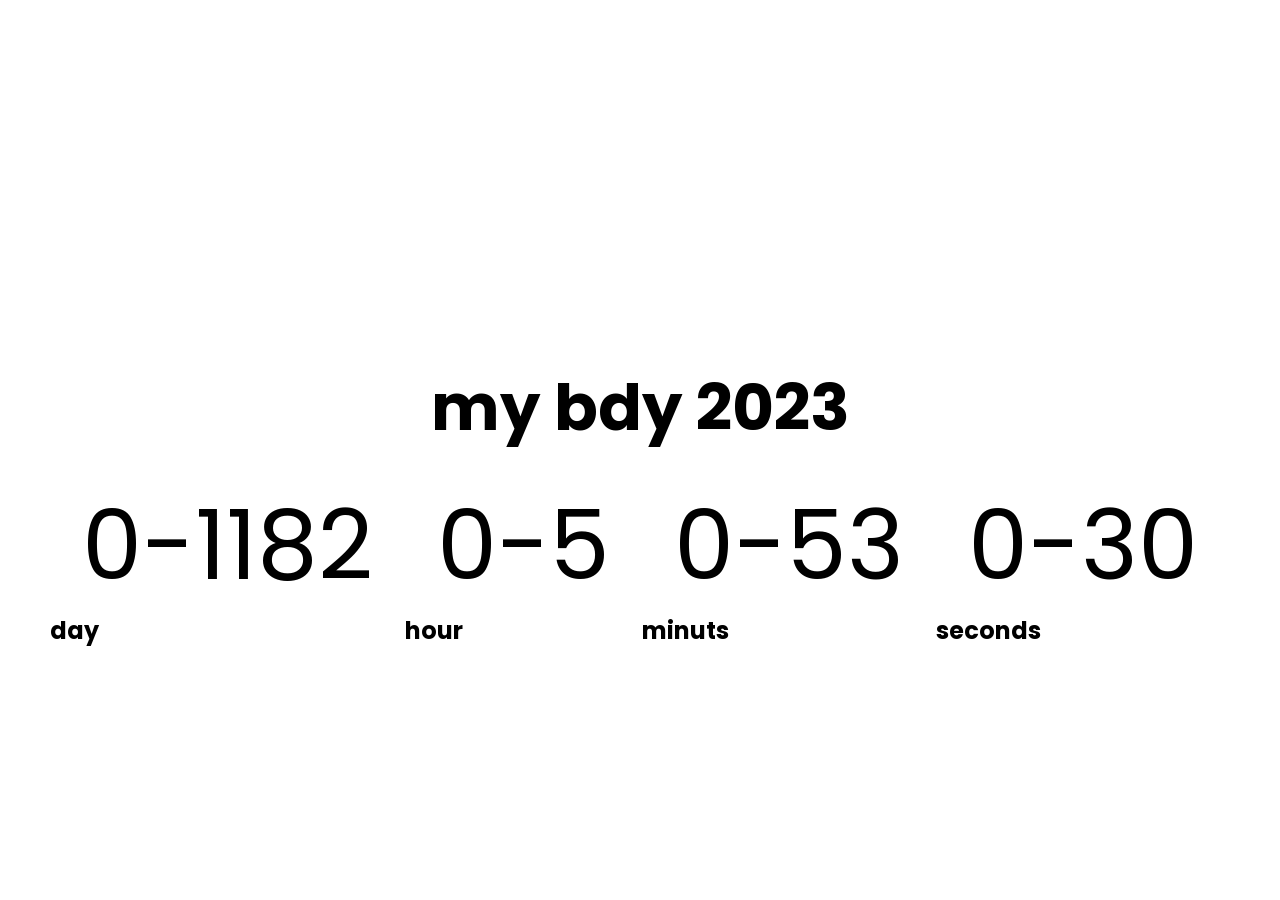
<file: countdown timer/index.html>
<!DOCTYPE html>
<html lang="en">
<head>
    <meta charset="UTF-8">
    <meta http-equiv="X-UA-Compatible" content="IE=edge">
    <meta name="viewport" content="width=device-width, initial-scale=1.0">
    <title>countdown timer</title>
    <link rel="stylesheet" href="style.css">
</head>
<body>
    <h1>my bdy 2023</h1>
    <div class="container">

      
        <div class="days-c">
            <p class="big-text" id="days1">0</p>
            <h2>day</h2>
        </div>
        <div class="hour-c">
            <p class="big-text" id="hour1">0</p>
            <h2>hour</h2>
        </div>
        <div class="minuts-c">
            <p class="big-text" id="mins1">0</p>
            <h2>minuts</h2>
        </div>
        <div class="sec-c">
            <p class="big-text" id="sec1">0</p>
            <h2>seconds</h2>
        </div>
    </div>
    <p id = 'p'></p>
 <script src="script.js"></script>   
</body>
</html>
</file>
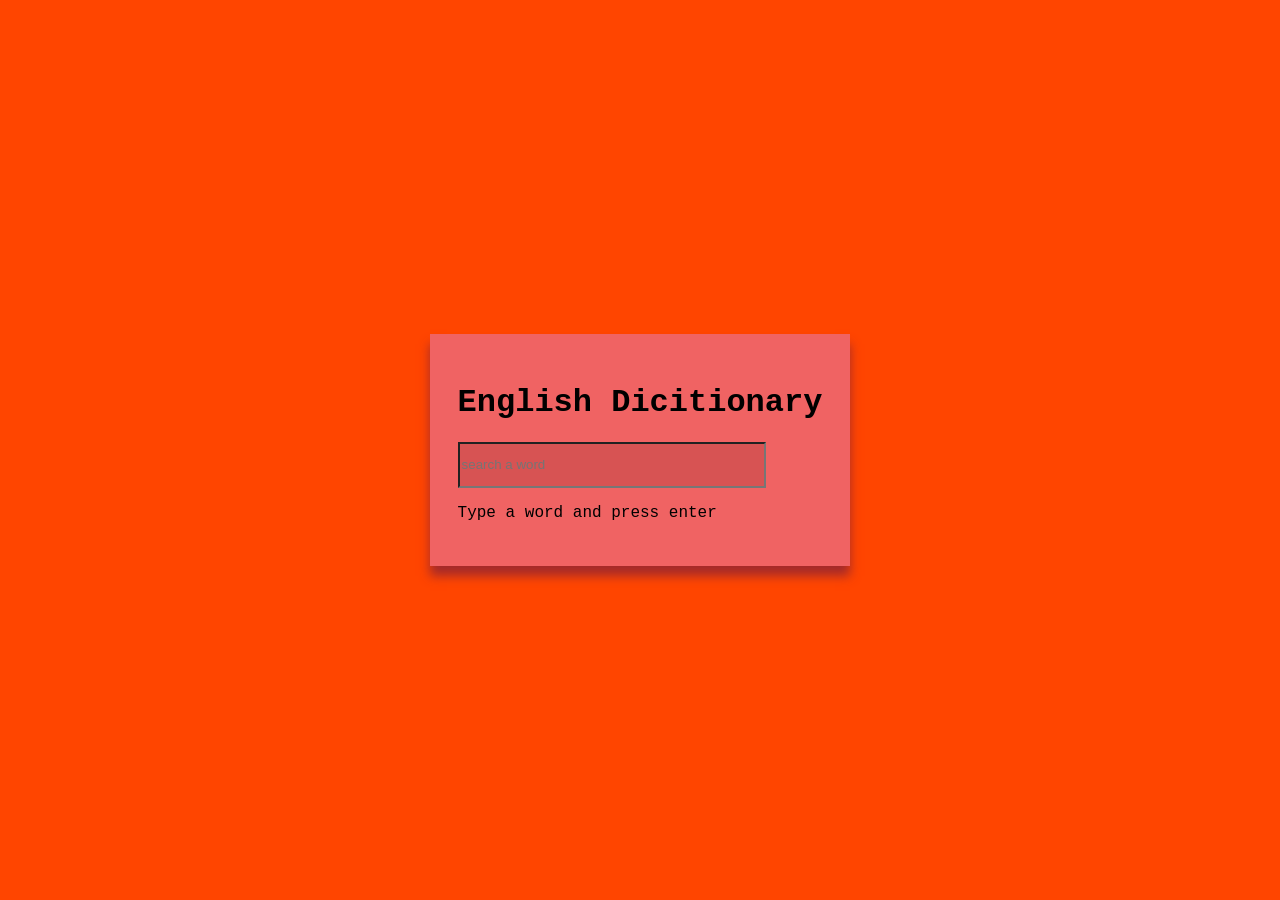
<file: english Dictionary/index.html>
<!DOCTYPE html>
<html lang="en">
<head>
    <meta charset="UTF-8">
    <meta http-equiv="X-UA-Compatible" content="IE=edge">
    <meta name="viewport" content="width=device-width, initial-scale=1.0">
    <title> English Dicitionary</title>
    <link rel="stylesheet" href="style.css">
</head>
<body>
    <div class="maincontainer">
        <h1>English Dicitionary</h1>
      
            <input placeholder = 'search a word'id = 'input' type="text">
     
        <p id = 'p' class ='p'>Type a word and press enter</p>
        <div class="c1" id="c1">
            <p id = 'p1'>word Title :<span id = 'title'></span></p>
            <p id = 'p2'>Meaning : <span id = 'meaning'></span></p>
            <audio src = ''controls id =  'audio'></audio>

        </div>
    </div>
    <script src="script.js"></script>
</body>
</html>
</file>
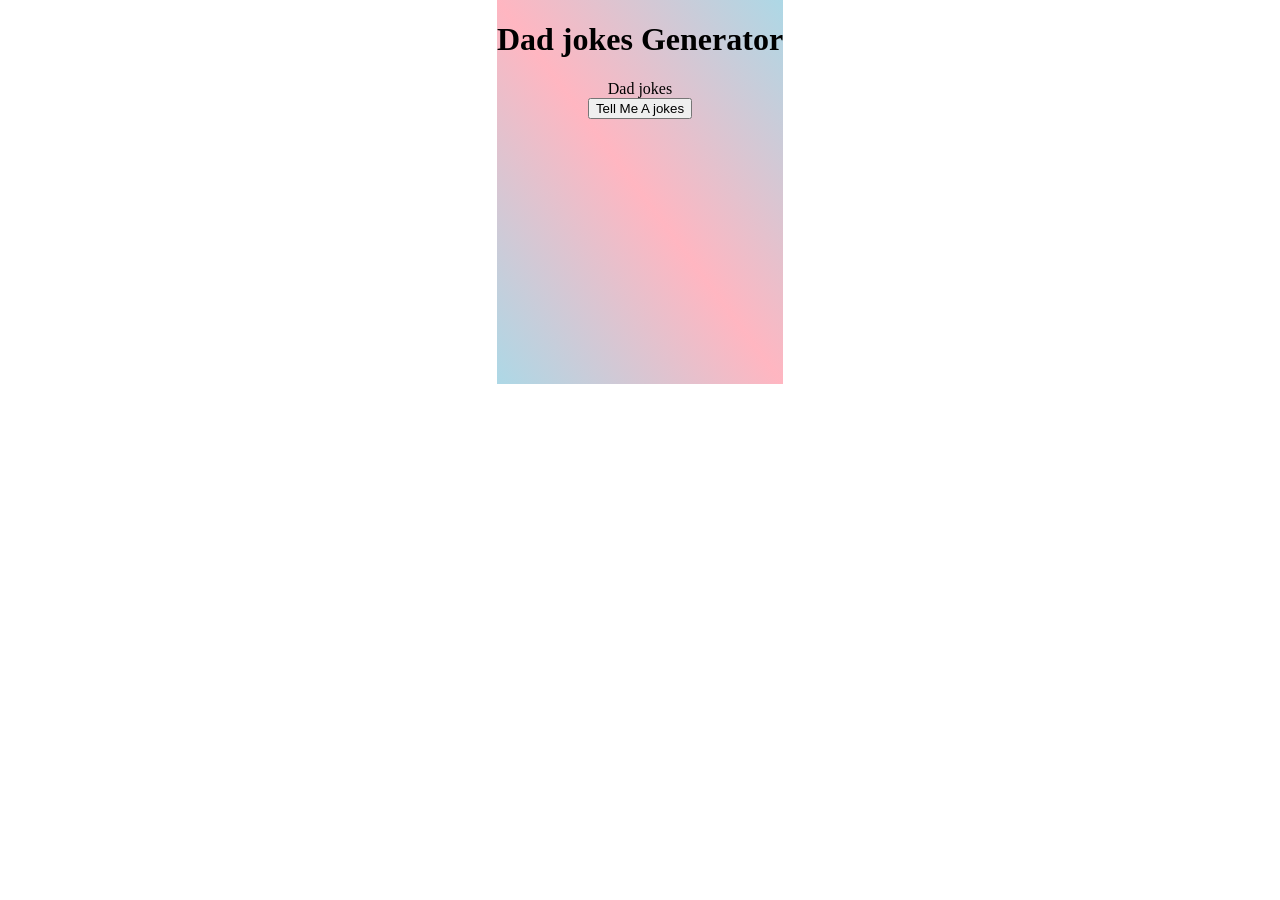
<file: jokes generator/index.html>
<!DOCTYPE html>
<html lang="en">
<head>
    <meta charset="UTF-8">
    <meta http-equiv="X-UA-Compatible" content="IE=edge">
    <meta name="viewport" content="width=device-width, initial-scale=1.0">
    <title>jokes generator</title>
    <link rel="stylesheet" href="style.css">
</head>
<body>
    <div class="container">
        <h1>Dad jokes Generator</h1>
        <div id="c1"> Dad jokes</div>
        <button id="btn"> Tell Me A jokes</button>
    </div>
  <script src="script.js"></script>  
</body>
</html>
</file>
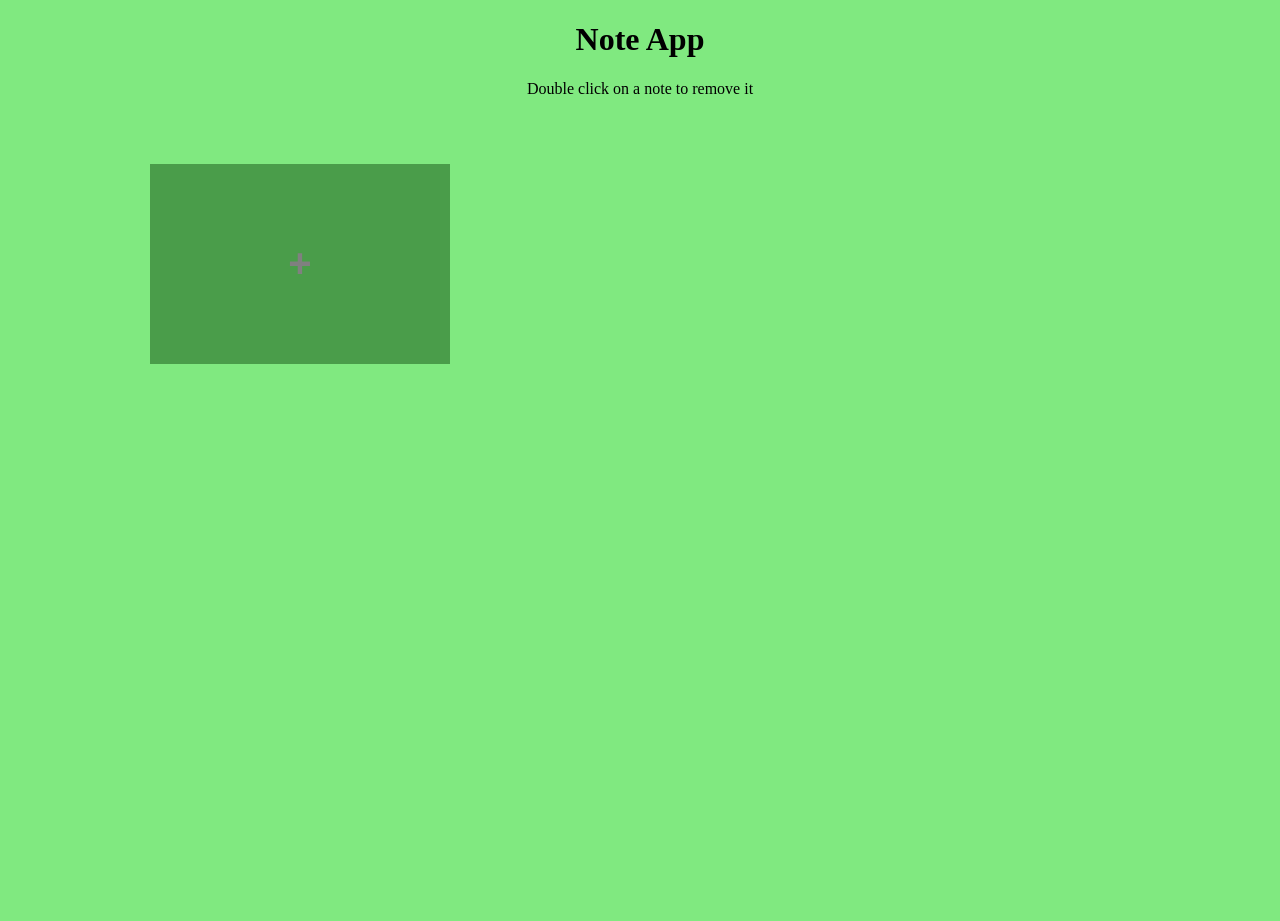
<file: note App/index.html>
<!DOCTYPE html>
<html lang="en">
<head>
    <meta charset="UTF-8">
    <meta http-equiv="X-UA-Compatible" content="IE=edge">
    <meta name="viewport" content="width=device-width, initial-scale=1.0">
    <title>Note App</title>
    <link rel="stylesheet" href="style.css">
</head>
<body>
    <h1 id = 'h1'> Note App</h1>
    <p id = 'pera'>Double click on a note to remove it</p>
    <div class="app" id = 'app'>
        <!-- <textarea cols="30" rows="10" placeholder="Empty Note" id = 'textarea'></textarea> -->
       
        <button id = 'btn' onclick="run()">+</button>
    </div>
    
 
   <script src="script.js"></script> 
</body>
</html>
</file>
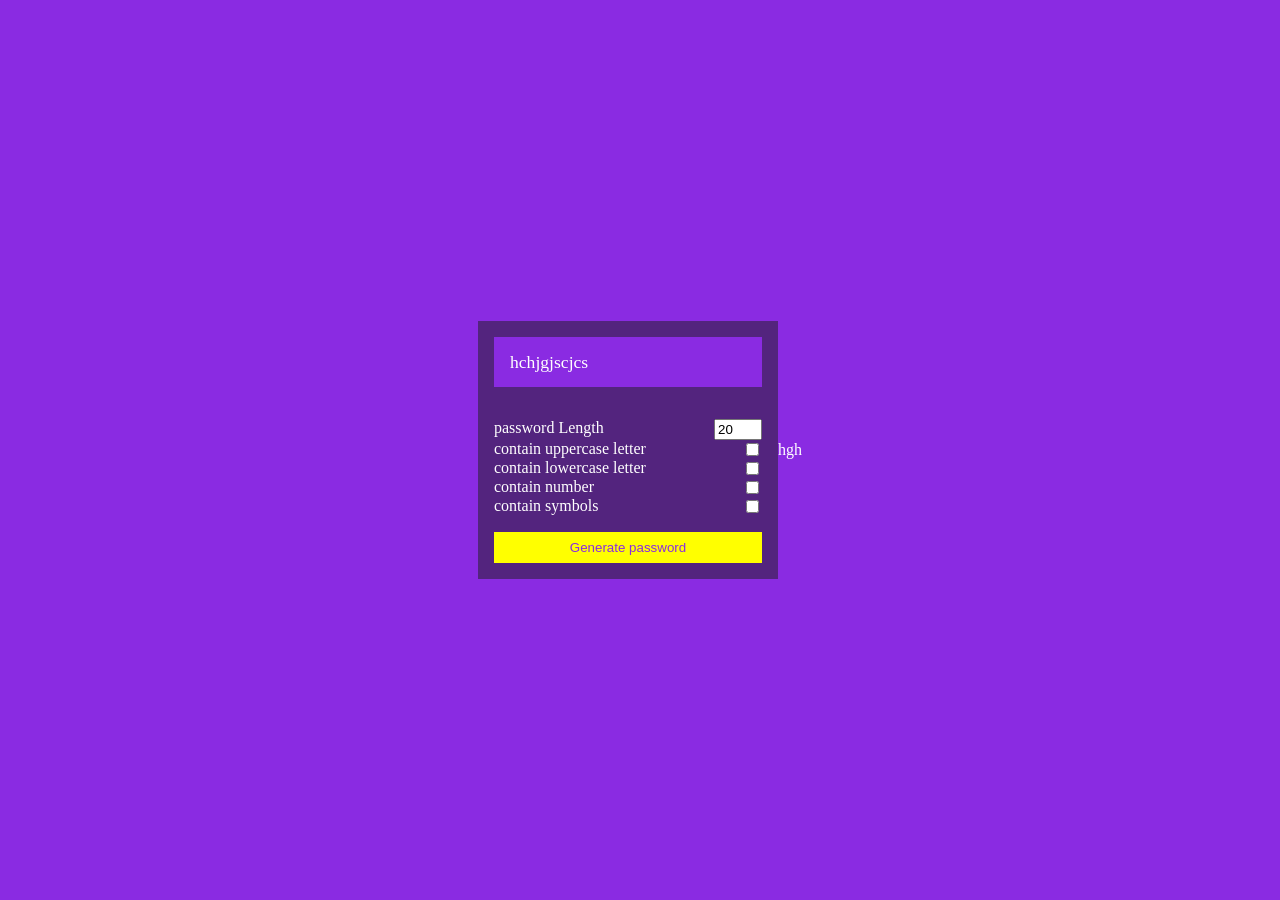
<file: password generator/index.html>
<!DOCTYPE html>
<html lang="en">
<head>
    <meta charset="UTF-8">
    <meta http-equiv="X-UA-Compatible" content="IE=edge">
    <meta name="viewport" content="width=device-width, initial-scale=1.0">
    <title>password generator</title>
    <link rel="stylesheet" href="style.css">
</head>
<body>
    <div class="pass-container">
        <div class="pass-header">
            <div class="pass">
                <span id = 'pass'>hchjgjscjcs</span>
                <button id ='copy'>Copy</button>
            </div>
           
        </div>

        <div class="pass-body">
            <div class="form-control">
                <label for="len">password Length</label>
                <input value = '20'type="number" min="4" max="20" id = 'len'>
            </div>
           <div class="form-control">
            <label for="upper">contain uppercase letter</label>
            <input type="checkbox" id = 'upper'>
        </div>
           <div class="form-control">
            <label for="lower">contain lowercase letter</label>
            <input type="checkbox" id = 'lower'>
        </div>
           <div class="form-control">
            <label for="number">contain number</label>
            <input type="checkbox" id = 'number'>
        </div>
           <div class="form-control">
            <label for="symbol">contain symbols</label>
            <input type="checkbox" id = 'symbol'>
        </div>
        <button class="generate" id='generate'>Generate password</button>
        </div>
    </div>
    <div id="dive1">hgh</div>
    <script src="script.js"></script>
</body>
</html>
</file>
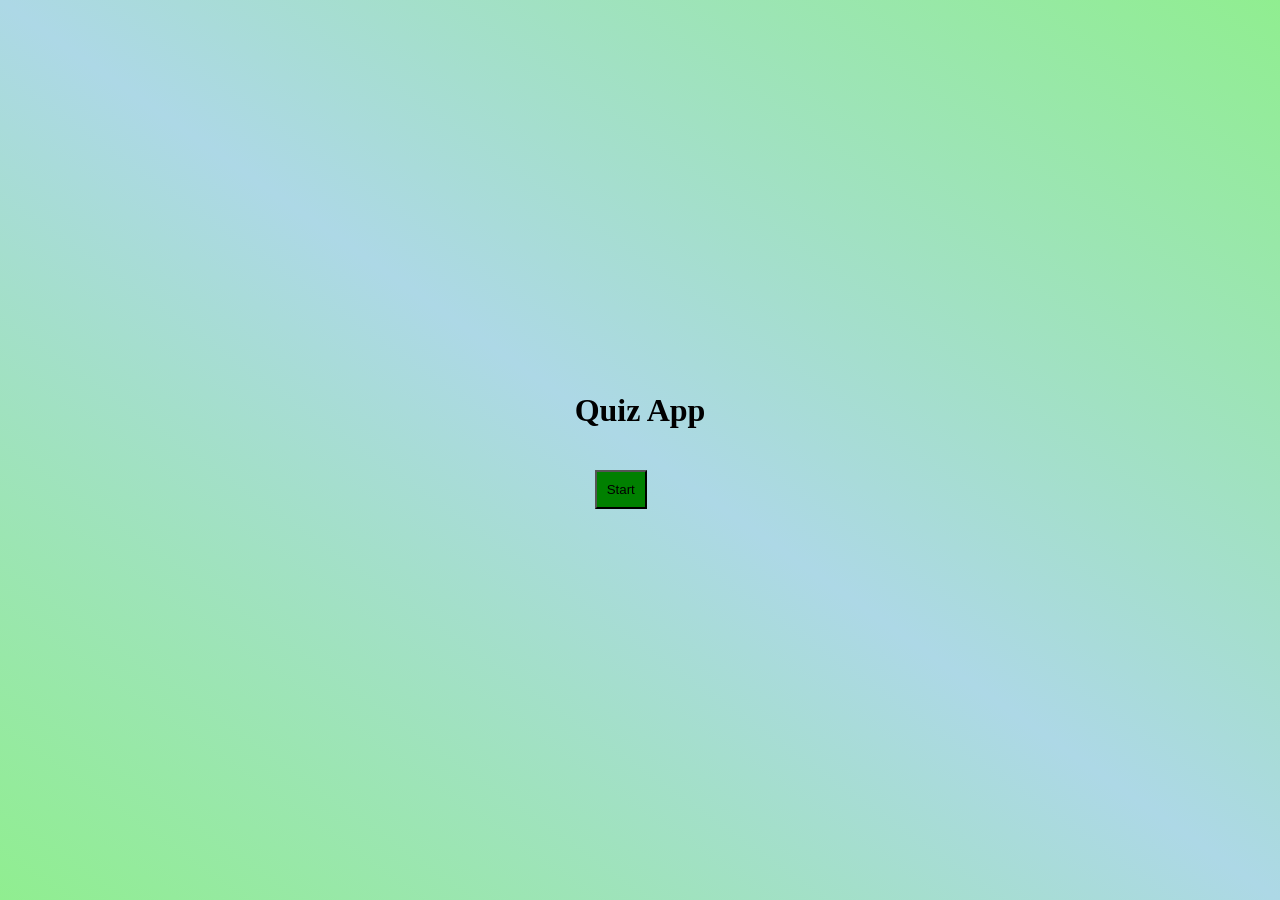
<file: Quiz app/index.html>
<!DOCTYPE html>
<html lang="en">

    <meta charset="UTF-8">
    <meta http-equiv="X-UA-Compatible" content="IE=edge">
    <meta name="viewport" content="width=device-width, initial-scale=1.0">
    <title>Quiz App</title>
    <link rel="stylesheet" href="style.css">
<body>
  
  <div class="container">
    <h1>Quiz App</h1> 
     
    <div class="c1" id = 'cont'>
        <p class = 'pera' id = 'pera1'></p>
        <ol type="a">
            <li id = 'text1'><input type="radio" class = 'input'id = 'input1'name = 'question'>
            <span class = 'spanClass' id = 'span1'>h</span>
        </li>
            <li id = 'text2'><input type="radio" class = 'input' id = 'input2'name = 'question'>
                <span class = 'spanClass' id = 'span2'>h</span></li>
            <li id = 'text3'><input type="radio" class = 'input' id = 'input3'name = 'question'>
                <span class = 'spanClass' id = 'span3'>h</span></li>
            <li id = 'text4'><input type="radio" class = 'input' id = 'input4'name = 'question' >
                <span class = 'spanClass' id = 'span4'>h</span>
            </li>
            </ol>
        <!-- <p class = 'pera'>question</p>
        <ol type="a">
            <li><input type="radio" class = 'input' >op1</li>
            <li><input type="radio" class = 'input' >op2</li>
            <li><input type="radio" class = 'input'>op3</li>
            <li><input type="radio" class = 'input' >op4</li>
            </ol> -->
        <!-- <p class = 'pera'>question</p>
        <ol type="a">
            <li><input type="radio" class = 'input' >op1</li>
            <li><input type="radio" class = 'input' >op2</li>
            <li><input type="radio" class = 'input'>op3</li>
            <li><input type="radio" class = 'input' >op4</li>
            </ol>
        <p class = 'pera'>question</p>
        <ol type="a">
            <li><input type="radio" class = 'input' >op1</li>
            <li><input type="radio" class = 'input' >op2</li>
            <li><input type="radio" class = 'input'>op3</li>
            <li><input type="radio" class = 'input' >op4</li>
            </ol>
        <p class = 'pera'>question</p>
        <ol type="a">
            <li><input type="radio" class = 'input' >op1</li>
            <li><input type="radio" class = 'input' >op2</li>
            <li><input type="radio" class = 'input'>op3</li>
            <li><input type="radio" class = 'input' >op4</li>
            </ol>
        <p class = 'pera'>question</p>
        <ol type="a">
            <li><input type="radio" class = 'input' >op1</li>
            <li><input type="radio" class = 'input' >op2</li>
            <li><input type="radio" class = 'input'>op3</li>
            <li><input type="radio" class = 'input' >op4</li>
            </ol> -->
       <p id = 'pera2'></p>
       <p id = 'pera3'></p>
      </div>
      <button type="submit" id = 'btn'>Start</button>
  </div>
 
  <script src="script.js"></script>
</body>
</html>
</file>
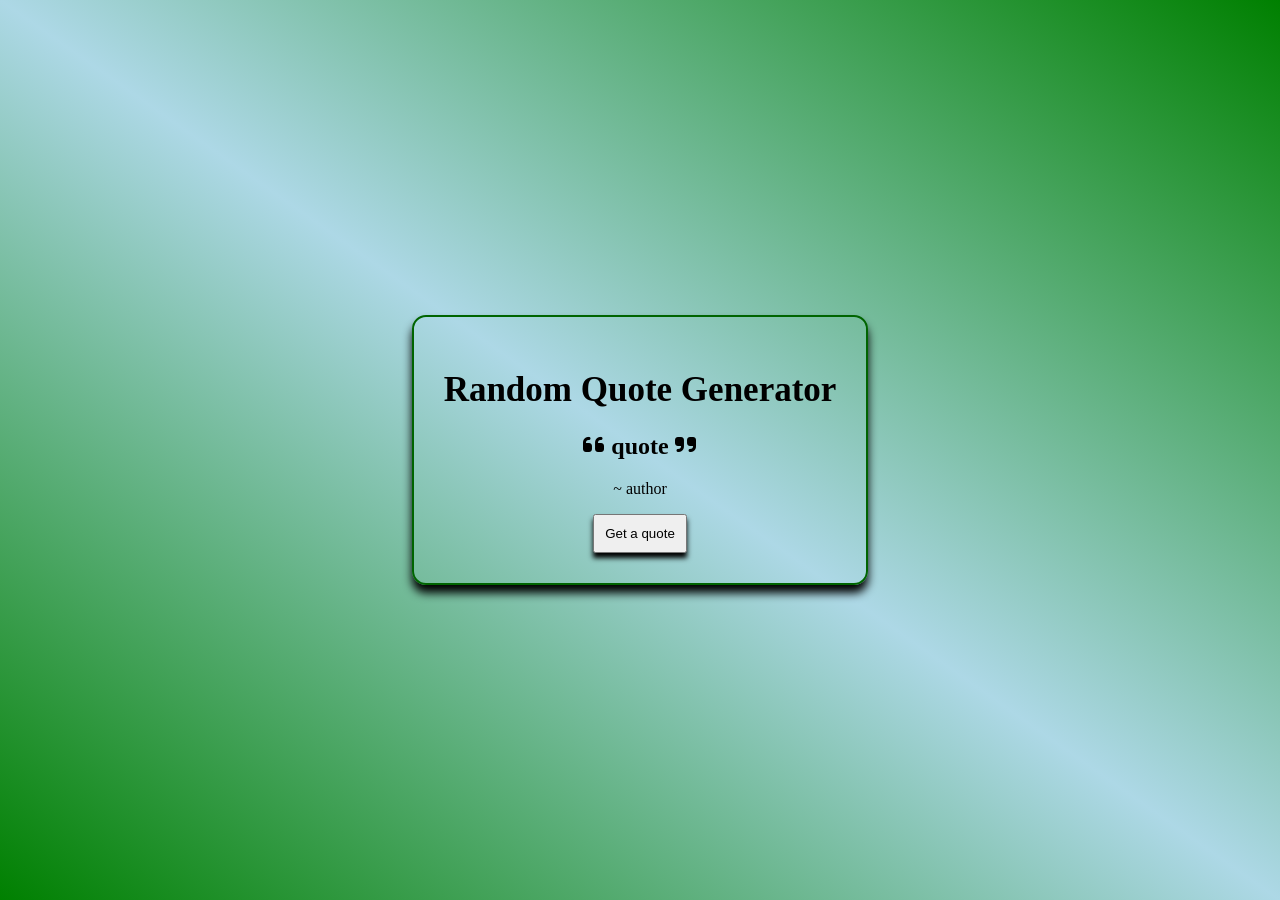
<file: Random quote generator/index.html>
<!DOCTYPE html>
<html lang="en">
<head>
    <meta charset="UTF-8">
    <meta http-equiv="X-UA-Compatible" content="IE=edge">
    <meta name="viewport" content="width=device-width, initial-scale=1.0">
    <title>Random quote generator</title>
    <link rel="stylesheet" href="https://cdnjs.cloudflare.com/ajax/libs/font-awesome/6.2.1/css/all.min.css" integrity="sha512-MV7K8+y+gLIBoVD59lQIYicR65iaqukzvf/nwasF0nqhPay5w/9lJmVM2hMDcnK1OnMGCdVK+iQrJ7lzPJQd1w==" crossorigin="anonymous" referrerpolicy="no-referrer" />
    <link rel="stylesheet" href="style.css">
</head>
<body>
    <div class="maincontainer">
        <h1 class="h1">Random Quote Generator</h1>
        <h2 class = 'h2'>
            <i class="fa-sharp fa-solid fa-quote-left"></i>
            <span id = 'quote'>quote</span>
            <i class="fa-sharp fa-solid fa-quote-right"></i>
        </h2>
        <p id = 'pera' class = 'pera'>~ author</p>
        <button id = 'btn'>Get a quote</button>
    </div>

    <script src="script.js"></script>
</body>
</html>
</file>
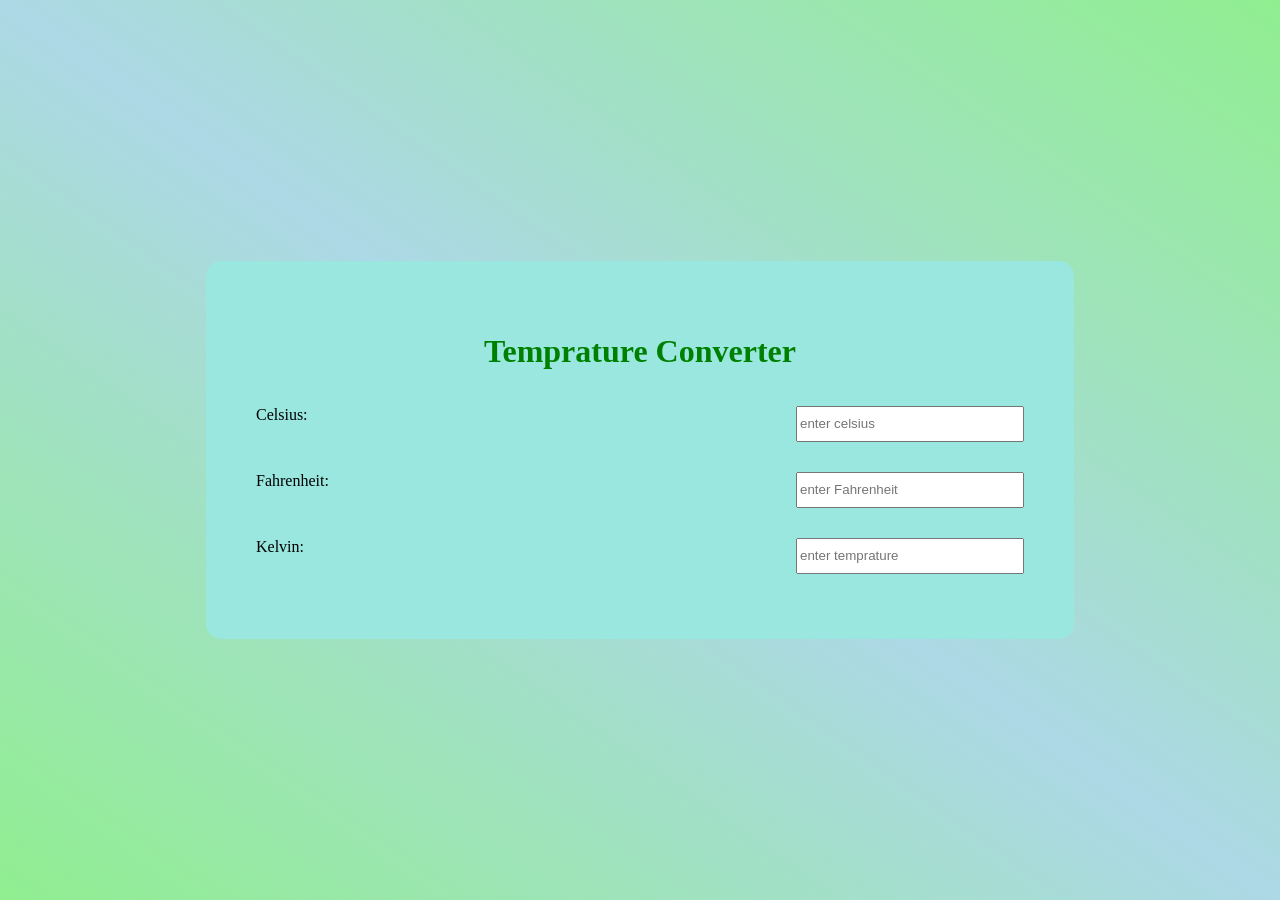
<file: Temperature Converter/index.html>
<!DOCTYPE html>
<html lang="en">
<head>
    <meta charset="UTF-8">
    <meta http-equiv="X-UA-Compatible" content="IE=edge">
    <meta name="viewport" content="width=device-width, initial-scale=1.0">
    <title>Temprature Converter</title>
    <link rel="stylesheet" href="style.css">
</head>
<body>
    <div class="maincontainer">
        <h1>Temprature Converter</h1>
        <div class="tempconverter">
            <label for="">Celsius:</label>
            <input  onchange="computetemp(event)" placeholder="enter celsius" type="number" id="input1">
        </div>
        <div class="tempconverter">
            <label for="">Fahrenheit:</label>
            <input onchange="computetemp(event)" placeholder="enter Fahrenheit"  type="number" id="input2">
        </div>
        <div class="tempconverter">
            <label for="">Kelvin:</label>
            <input onchange="computetemp(event)" placeholder="enter temprature" type="number" id="input3">
        </div>
        
      
    </div>
  <script src="script.js"></script>  
</body>
</html>
</file>
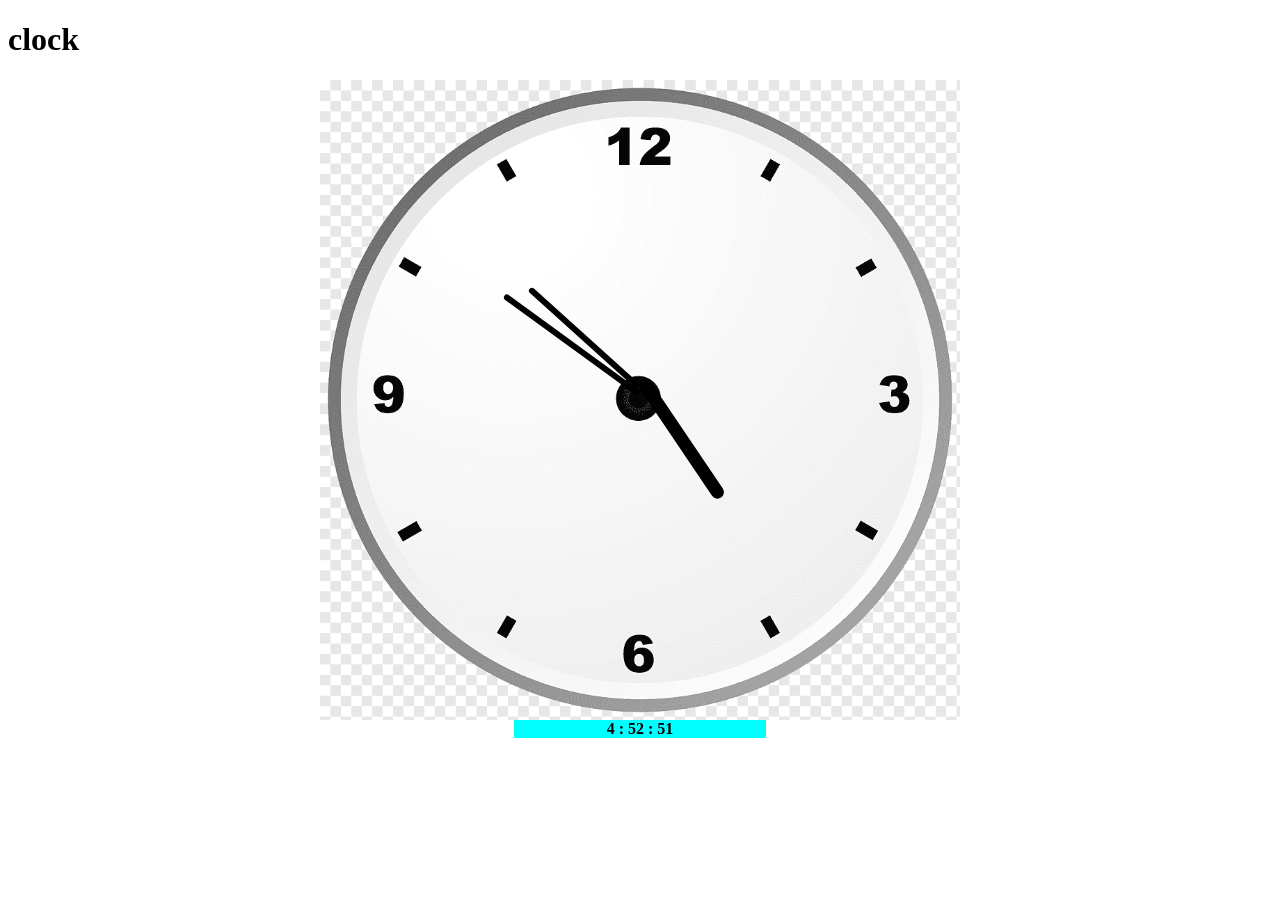
<file: clock/indax.html>
<!DOCTYPE html>
<html lang="en">
<head>
    <meta charset="UTF-8">
    <meta http-equiv="X-UA-Compatible" content="IE=edge">
    <meta name="viewport" content="width=device-width, initial-scale=1.0">
    <title>clock</title>
    <link rel="stylesheet" href="indax.css">
</head>
<body>
    <h1>clock</h1>
    <h2 class="clock"></h2>
    <h1 id = "demo"></h1>
    <div id="clockcontainer">
      <div id="hour"></div>
      <div id="minute"></div>
      <div id="second"></div>
    </div>
    <div id="container">
      <b id="c1"></b>
      <b id="c2"></b>
      <b id="c3"></b>
    </div>

  <script src = 'indax.js'></script>  
</body>
</html>
</file>
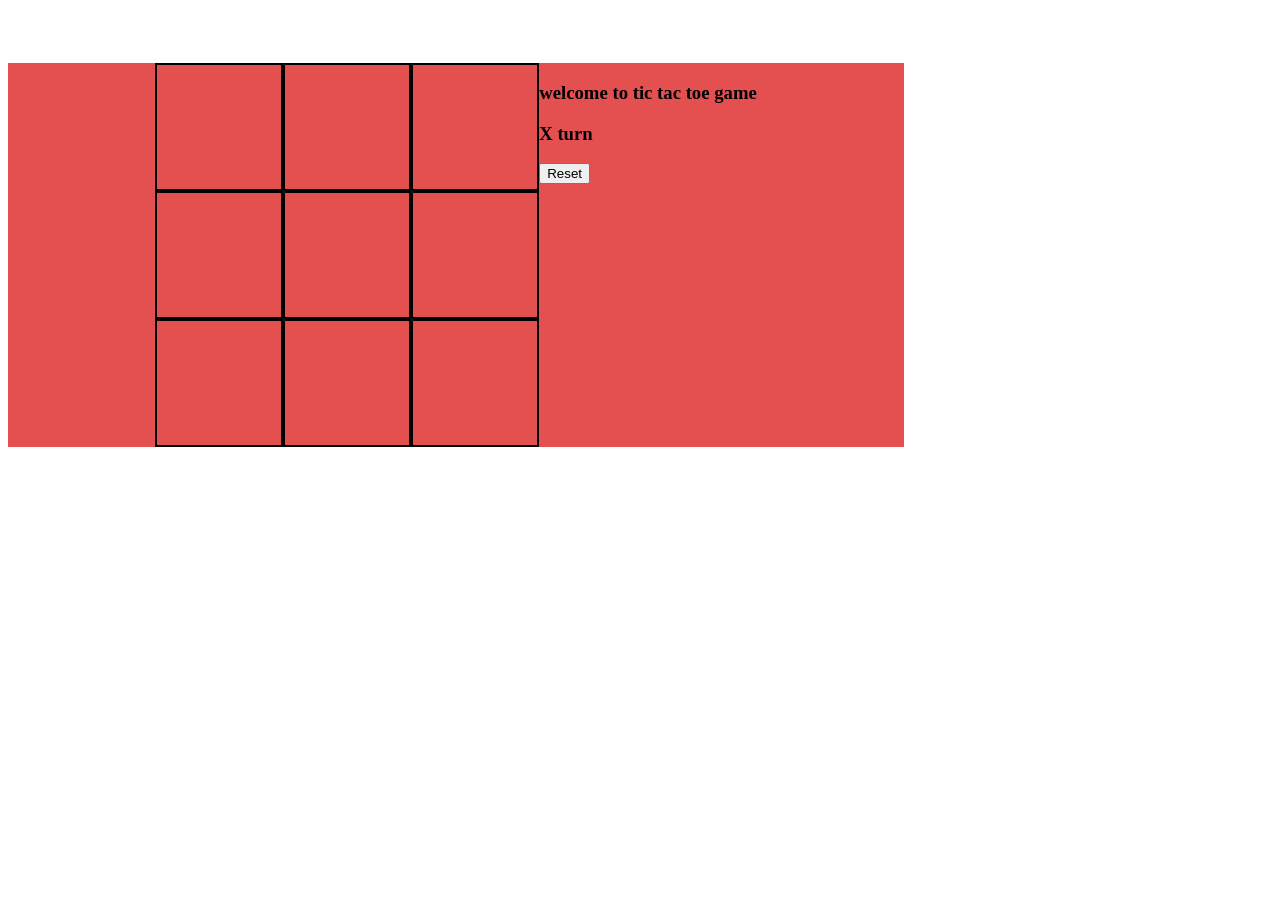
<file: css/tic tac toe/indax.html>
<!DOCTYPE html>
<html lang="en">
<head>
    <meta charset="UTF-8">
    <meta http-equiv="X-UA-Compatible" content="IE=edge">
    <meta name="viewport" content="width=device-width, initial-scale=1.0">
    <title>tic tac toe</title>
    <link rel="stylesheet" href="style.css">
</head>
<body>
    <div id="container">
        <div  class="gamecontainer">   
        <div id = "0" class="box"></div>
        <div id = "1"  class="box"></div>
        <div id = "2"  class="box"></div>
        <div id = "3"  class="box"></div>
        <div id = "4"  class="box"></div>
        <div id = "5"  class="box"></div>
        <div  id = "6" class="box"></div>
        <div id = "7"  class="box"></div>
        <div id = "8"  class="box"></div>
    </div>
    <div>
     <h3>welcome to tic tac toe game</h3>
    <h3 id = 'h3'> X turn</h3>
    <b id = "p"> </b>

<button id = "btn">Reset</button>
</div>
</div>
   
    <script src="script.js"></script>
</body>
</html>
</file>
<file: countdown timer/style.css>
@import url('https://fonts.googleapis.com/css2?family=Edu+QLD+Beginner&family=Edu+VIC+WA+NT+Beginner:wght@400;500&family=Mingzat&family=Permanent+Marker&family=Poppins:ital,wght@0,200;1,200;1,400&display=swap');


*{
    box-sizing: border-box;
}

body{
background-image:url( 'https://images.unsplash.com/photo-1523997596732-56d0ebb8eacf?ixlib=rb-4.0.3&ixid=MnwxMjA3fDB8MHxzZWFyY2h8NDJ8fHNub3d8ZW58MHx8MHx8&auto=format&fit=crop&w=500&q=60');
    margin: 0;
    font-family: 'Poppins', sans-serif;
    background-size: cover;
    min-height: 100vh;
    background-position: center center;
    display: flex;
flex-direction: column;
justify-content: center;
align-items: center;
}
.container{
   display: flex;
   flex-wrap: wrap;
   justify-content: center;
}
h1{
    font-size: 4rem;
    margin-top: 10rem;
}
.big-text{
    font-size: 6rem;
    line-height: 1;
    margin: 0 2rem;
}
</file>
<file: english Dictionary/style.css>
body{
    margin: 0;
     display: flex;
    min-height: 100vh; 
    justify-content: center;
    align-items: center;
    background-color: orangered;
    font-family: 'Courier New', Courier, monospace;
}
.maincontainer{
    background-color: rgb(240, 99, 99);
    padding: 28px;
    box-shadow: 0 10px 10px brown;
}
#input{
    height:40px;
    width: 300px;
    background-color: rgb(215, 83, 83)
}
.c1{
    display: none;
}
</file>
<file: jokes generator/style.css>
.container{
    margin: 0;
background:linear-gradient(to left bottom,lightblue,lightpink,lightblue);
    justify-content: center;
    
    text-align: center;
 
   height: 30vw;
  
    text-decoration: double;
}
body{
    background-color:white;
    align-items: center;
    justify-content: center;
    display: flex;
    margin:0;

}
</file>
<file: note App/style.css>
body{
    margin: 0;
    
    
    text-align: center;
    
    background-color: rgb(128, 233, 128);
    height: 100vh;
    }
    
    
    
    
    #btn{
        width: 300px;
        height: 200px;
        background-color: rgb(74, 157, 74);
        border: none;
        color: aliceblue;
        font-size: 40px;
        font-weight: 700;
        color: gray;
    }
    .app{
        display: grid;
        grid-template-columns: repeat(auto-fill,300px);
        gap: 40px;
        justify-content: center;
        padding: 50px;
    }
    #textarea{
        background-color:lightgreen;
        height: 180px;
        color: blue;
    }
</file>
<file: password generator/style.css>
*{
    box-sizing: border-box;
}


body{
    background-color: blueviolet;
    margin: 0;
    color: white;
    display: flex;
    justify-content: center;
    align-items: center;
    min-height: 100vh;
}

.pass-container{
width: 300px;

background-color: rgb(83, 36, 126);

}
.pass-header{
padding: 1rem;
}
.pass{
    background-color: blueviolet;
width: 100%;
height: 50px;
display: flex;
align-items: center;
 position: relative; 
font-size: 1.1rem;
padding: 1rem;

}
 .pass button{    
    border: none;
    color: white;
    background-color: rgb(123, 100, 144);
        position: absolute;
        bottom:0;
      padding: 0.25rem;
        right: 0;
        transform: translate(0,-50%);
        transition: opacity 0.2s ease,transform 0.2s ease;
        opacity: 0;


   }

.pass:hover #copy{
opacity: 1;
transform: translate(0,-80%);
}
.pass-body{
    padding: 1rem;
}
.form-control{
display: flex;
justify-content: space-between;

}
.generate{
background-color: yellow;
width: 100%;
display: block;
padding: 0.5rem;
color: blueviolet;
border: none;
margin-top: 1rem;




}
</file>
<file: Quiz app/style.css>
body{
    margin: 0;
    min-height: 100vh;
    background: linear-gradient(to bottom left, lightgreen, lightblue, lightgreen);
    display: flex;
    align-items: center;
    justify-content: center;
}
.c1{
    border: 2px solid black;
    width: 250%;
    margin: 3px;
    padding: 9px;
    display: none;
    }
    #btn{
        background-color: green;
        margin: 20px;
        padding: 10px;
    }
</file>
<file: Random quote generator/style.css>
body{
    margin: 0;
    display: flex;
    min-height: 100vh;
    justify-content: center;
    align-items: center;
    background:linear-gradient(to left bottom, green, lightblue, green) ;
}
.maincontainer{
    border: 2px solid darkgreen;
    box-shadow: 0 8px 10px;
   padding: 30px;
   border-radius: 14px;
   text-align: center;
}
h1{
    font-size: 35px;
}
#btn{
box-shadow: 0 5px 5px;
cursor: pointer;
padding: 10px;
}
</file>
<file: Temperature Converter/style.css>
body{
    margin:0;
    
    background: linear-gradient(to left bottom,lightgreen,lightblue,lightgreen);
    min-height: 100vh;
    display: flex;
    justify-content: center;
    align-items: center;

}
.maincontainer{
    padding: 50px;
    margin: 70px;
    background: rgb(154, 231, 224);
    border-radius: 15px;
    width: 60%;
    display: flex;
    flex-direction: column;
    align-items: center;
}
.tempconverter{
    width: 100%;
    padding: 15px;
}
h1{
    color: green;
}
input{
    width:220px;
    height: 30px;
 
    float: right;
    outline: none;
}
</file>
<file: clock/indax.css>
h3{
    text-align: center;
}
#clockcontainer{
    position: relative;
   margin: auto;
    height: 50vw;
    width: 50vw;
    background: url(clock2.jpg) no-repeat;
    background-size: 100%;
    
}
#hour,#minute,#second{
    background-color: black;
    position: absolute;
    border-radius: 10px;
    
    transform-origin: bottom;
}
#hour{
    width: 2%;
    height: 22%;
    top: 25%;
    right: 65%;
    left: 49.3%;

 
}
   

#minute{
    width: 1%;
    height: 23%;
    right: 45%;
    top: 25%;
    left: 49.4%;

}

#second {
    width: 1%;
    height: 26%;
    top: 23%;
    right: 45%;
    left: 49.4%;

   
}
#container{
   margin: auto;
   background-color: aqua;
   height: 4%;
   width: 20%;
   text-align: center;
}
</file>
<file: css/tic tac toe/style.css>
#container{
 
    background-color: rgb(228, 79, 79);
    justify-content: center;
   position : relative;
   height: 30vw;
   width: 70vw;
    display: flex;
    margin-top: 5%;
}
.gamecontainer{
    
    text-align: center;
    display: grid;
    grid-template-columns:repeat( 3,10vw);
    grid-template-rows: repeat(3,10vw);
    font-family: 'Courier New', Courier, monospace;
    position: relative;
}
.gamecontainer div{
    border: 2px solid black;
    font-size: 6vw;
    
}

.gamecontainer div:hover{
    background-color: rgb(234, 142, 142);
}
</file>
